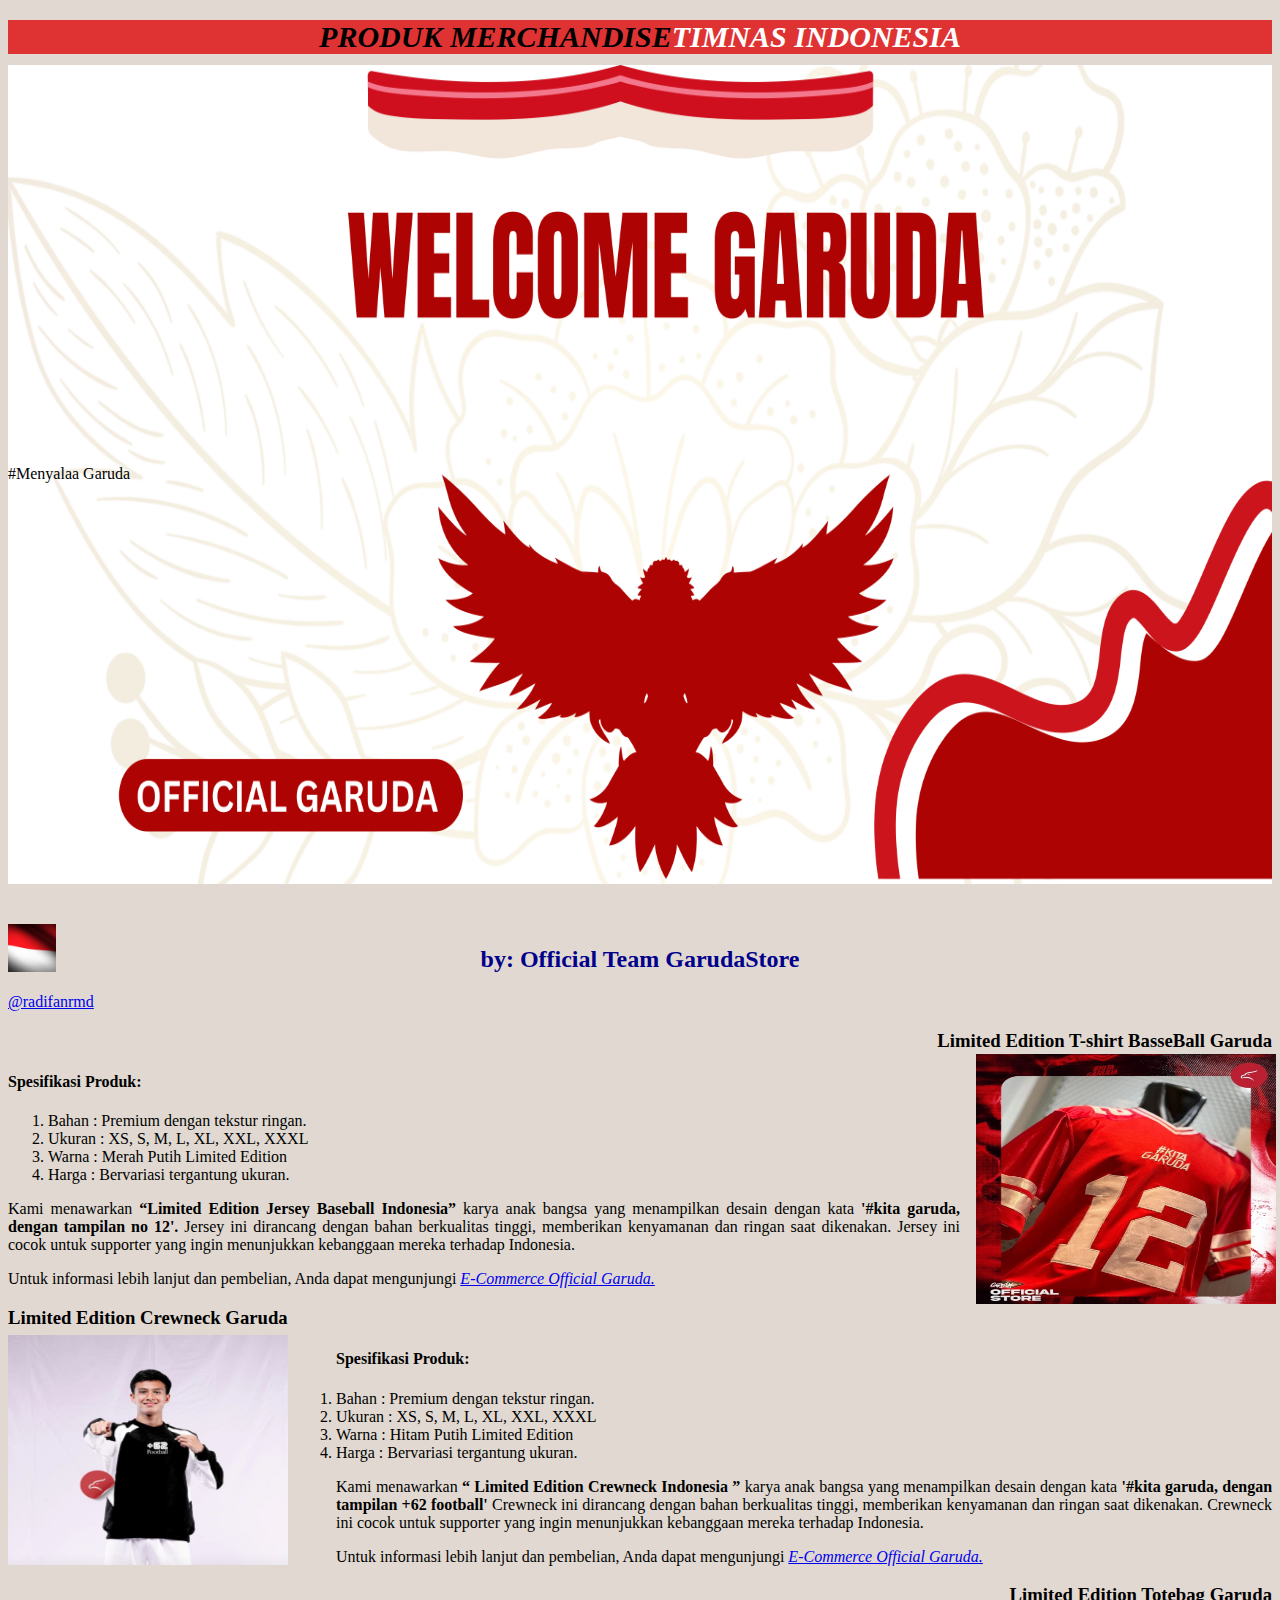
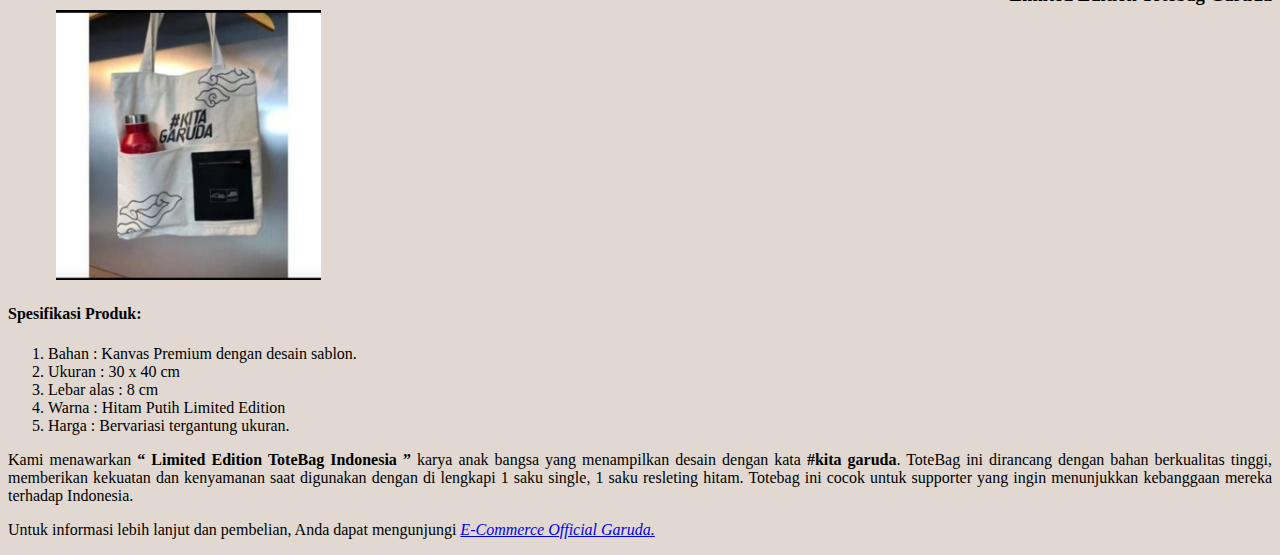
<file: index.html>
<!DOCTYPE html>
<html>
	<head>
		<meta charset="utf-8">
		<meta name="viewport" content="width=device-width, initial-scale=1">
		<link rel="icon" type="image/x-icon" href="images/LogoGarudaStore.png">
		<title>Official Garuda Store</title>

		<!-- ini style -->
		<style>
			body{
				text-align: justify;				background-color: #E1D9D1;
				}

			.gambar1{
				float:right;
				padding: 1rem;
				margin-top: -35px;
				margin-right: -20px;
			}
			.gambar2{
				float: left;
				padding-right: 3rem;
				margin-top: -15px;			
				}

			.gambar3{
				display:flex;
				align-items: center;
				margin-right: 20rem;
				margin-top: -15px;
				padding-left: 3rem;	
			}

			.header h1{
				font-family: "Fira Sans";
				}

		</style>

		<!-- ini link untuk ganti gaya font -->

		<link rel="preconnect" href="https://fonts.googleapis.com">
		<link rel="preconnect" href="https://fonts.gstatic.com" crossorigin>
		<link href="https://fonts.googleapis.com/css2?family=Fira+Sans:ital,wght@0,100;0,200;0,300;0,400;0,500;0,600;0,700;0,800;0,900;1,100;1,200;1,300;1,400;1,500;1,600;1,700;1,800;1,900&family=Roboto:ital,wght@0,100;0,300;0,400;0,500;0,700;0,900;1,100;1,300;1,400;1,500;1,700;1,900&display=swap" rel="stylesheet">
		<link rel="stylesheet" href="">
		<!-- HTML css --> 
		<link rel="stylesheet" type="text/css" type="latarbackground" href="style/style.css">
		<link rel="stylesheet" href="style/style.css">
	</head>

	<body>
		<nav class="navbar">
			<div class="head">
				<h1 align="center" style="background-color: rgb(223, 51, 51);" style="color: red;"><em>PRODUK MERCHANDISE<span style="color: #ffffff;">TIMNAS INDONESIA</span></em></h1>
			</div>
		</nav>
		

		<!-- HTML CSS cover -->
		<section>
			<div class="home">
				<p>#Menyalaa Garuda</p>
			</div>
		</section>	

		<section>
			<div class="gif.garuda">
				<img src="images/giphy.webp" alt="gif garuda" style="width:48px;height:48px;">
			</div>
		</section>

		<section>				
			<div> 
				<h2 align="center"> by: Official Team GarudaStore</h2>
				<a align-items="center" href="https://www.instagram.com/radifanrmd/profilecard/?igsh=ZGdxc2VhZDJuN3pt" target="_blank">@radifanrmd</a>
		</section>
		<section>	
				<div class="BsB">
						<div class="header1">
						<h3 align="right" >Limited Edition T-shirt BasseBall Garuda</h3>
						</div>
					<div class="product">
						<div class="gambar1">
							<a href=" https://id.shp.ee/EApTBRm " target="_blank">
								<img src="images/BasseBall.jpg" alt="BaseballGaruda" title="BaseballGaruda" width="300px" height="250px">
							</a>		
						</div>
						<div class="spek">
							<h4>Spesifikasi Produk:</h4>
							<ol>
								<li>Bahan 		: Premium dengan tekstur ringan. </li>
								<li>Ukuran		: XS, S, M, L, XL, XXL, XXXL</li>
								<li>Warna		: Merah Putih Limited Edition</li>
								<li>Harga 		: Bervariasi tergantung ukuran.</li>
							</ol>
						</div>
						<div class="penutup1"> 
 							<p>Kami menawarkan <strong> <q>Limited Edition Jersey Baseball Indonesia</q></strong> karya anak bangsa yang menampilkan desain dengan kata <b>'#kita garuda, dengan tampilan no 12'.</b> Jersey ini dirancang dengan bahan berkualitas tinggi, memberikan kenyamanan dan ringan saat dikenakan. Jersey ini cocok untuk supporter yang ingin menunjukkan kebanggaan mereka terhadap Indonesia.</p>
 							<p> Untuk informasi lebih lanjut dan pembelian, Anda dapat mengunjungi <a href="https://linktr.ee/officialgarudastore?utm_source=linktree_profile_share&ltsid=f9a1b168-54a3-44de-807d-81b8831d195e" target="_blank"> <i>E-Commerce Official Garuda.</i> </a> </p> 	
 						</div> 	
					</div>
				</div>

				<div class="CrwN">
						<div class="header2">
						<h3> Limited Edition Crewneck Garuda</h3>
						</div>
					<div class="product">
						<div class="gambar2">
							<a href="https://vt.tokopedia.com/t/ZS2vJpPjH/" target="_blank">
								<img src="images/CrewNeck.jpg" alt="Crewneck" title="CrewneckGaruda" width="280px" height="230px">	
							</a>		
						</div>
						<div class="spek">
							<h4>Spesifikasi Produk:</h4>
							<ol>
								<li>Bahan 		: Premium dengan tekstur ringan. </li>
								<li>Ukuran		: XS, S, M, L, XL, XXL, XXXL</li>
								<li>Warna		: Hitam Putih Limited Edition</li>
								<li>Harga 		: Bervariasi tergantung ukuran.</li>
							</ol>
						</div>
						<div class="penutup2"> 
 							<p>Kami menawarkan <strong> <q> Limited Edition Crewneck Indonesia </q>
 							</strong> karya anak bangsa yang menampilkan desain dengan kata <b>'#kita garuda, dengan tampilan +62 football'</b> Crewneck ini dirancang dengan bahan berkualitas tinggi, memberikan kenyamanan dan ringan saat dikenakan. Crewneck ini cocok untuk supporter yang ingin menunjukkan kebanggaan mereka terhadap Indonesia.</p> 	 
							<p>Untuk informasi lebih lanjut dan pembelian, Anda dapat mengunjungi <a href="https://linktr.ee/officialgarudastore?utm_source=linktree_profile_share&ltsid=f9a1b168-54a3-44de-807d-81b8831d195e" target="_blank"> <i> E-Commerce Official Garuda.</i> </a> </p>
						</div>
					</div>
				</div>

				<div class="TbG">
					<div class="header">
						<h3 align="right"> Limited Edition Totebag Garuda</h3>
					</div>
					<div class="product">
						<div class="gambar3">
							<a href="https://tokopedia.link/hIYDVa9XvNb" target="_blank">
								<img src="images/ToteBag.jpg" alt="ToteBagaruda" title="ToteBagaruda" width="265px" height="270px"> 
							</a>			
						</div>
						<div class="spek">
							<h4>Spesifikasi Produk:</h4>
							<ol>
								<li>Bahan 		: Kanvas Premium dengan desain sablon. </li>
								<li>Ukuran		: 30 x 40 cm</li>
								<li>Lebar alas 	: 8 cm</li>
								<li>Warna		: Hitam Putih Limited Edition</li>
								<li>Harga 		: Bervariasi tergantung ukuran.</li>
							</ol>
						</div>
						<div class="penutup"> 
 							<p>Kami menawarkan <strong> <q> Limited Edition ToteBag Indonesia </q>
 							</strong> karya anak bangsa yang menampilkan desain dengan kata <b>#kita garuda</b>. ToteBag ini dirancang dengan bahan berkualitas tinggi, memberikan kekuatan dan kenyamanan saat digunakan dengan di lengkapi 1 saku single, 1 saku resleting hitam. Totebag ini cocok untuk supporter yang ingin menunjukkan kebanggaan mereka terhadap Indonesia.</p>
 							<p>Untuk informasi lebih lanjut dan pembelian, Anda dapat mengunjungi <a href="https://linktr.ee/officialgarudastore?utm_source=linktree_profile_share&ltsid=f9a1b168-54a3-44de-807d-81b8831d195e" target="_blank"> <i> E-Commerce Official Garuda. </i> </a> </p> 	
 						</div> 	
					</div>
				</div>
				<div class="tabel">
				</div>
			</main>
		</section>
	</body>
</html>
</file>
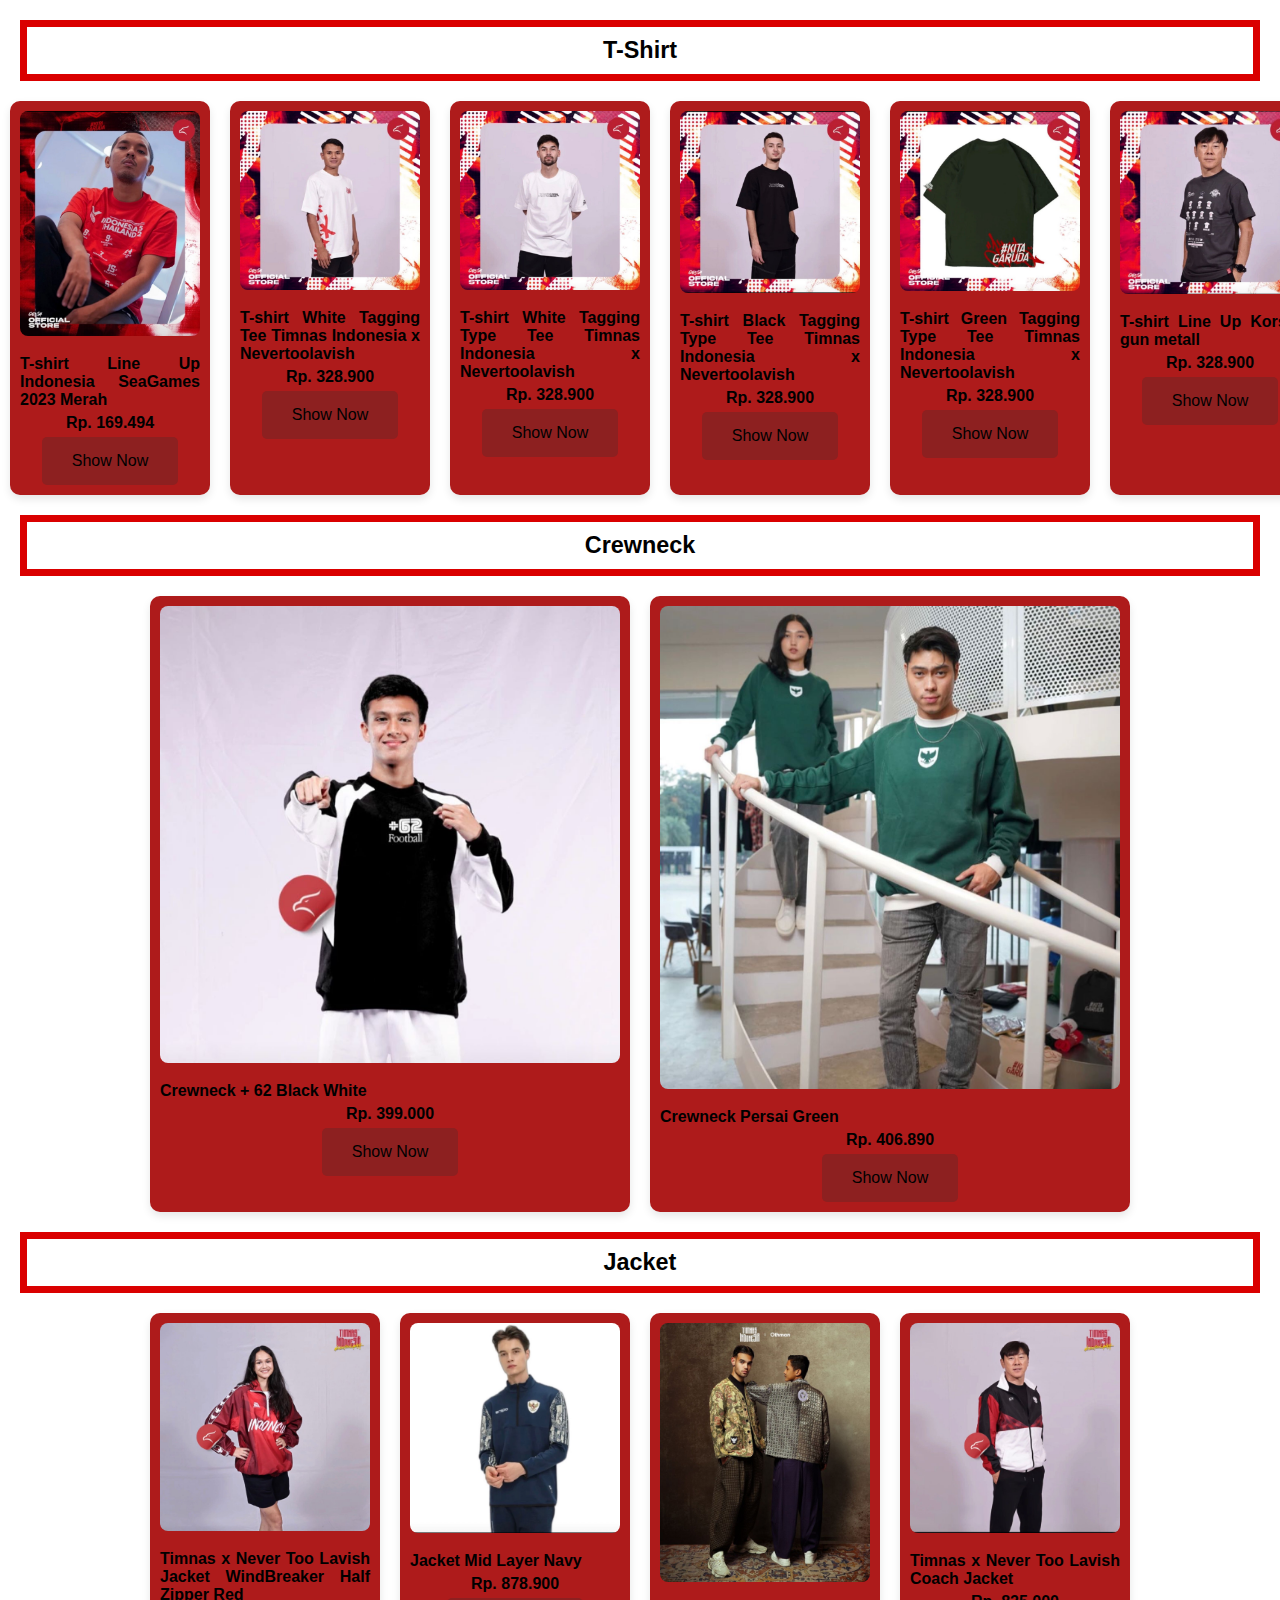
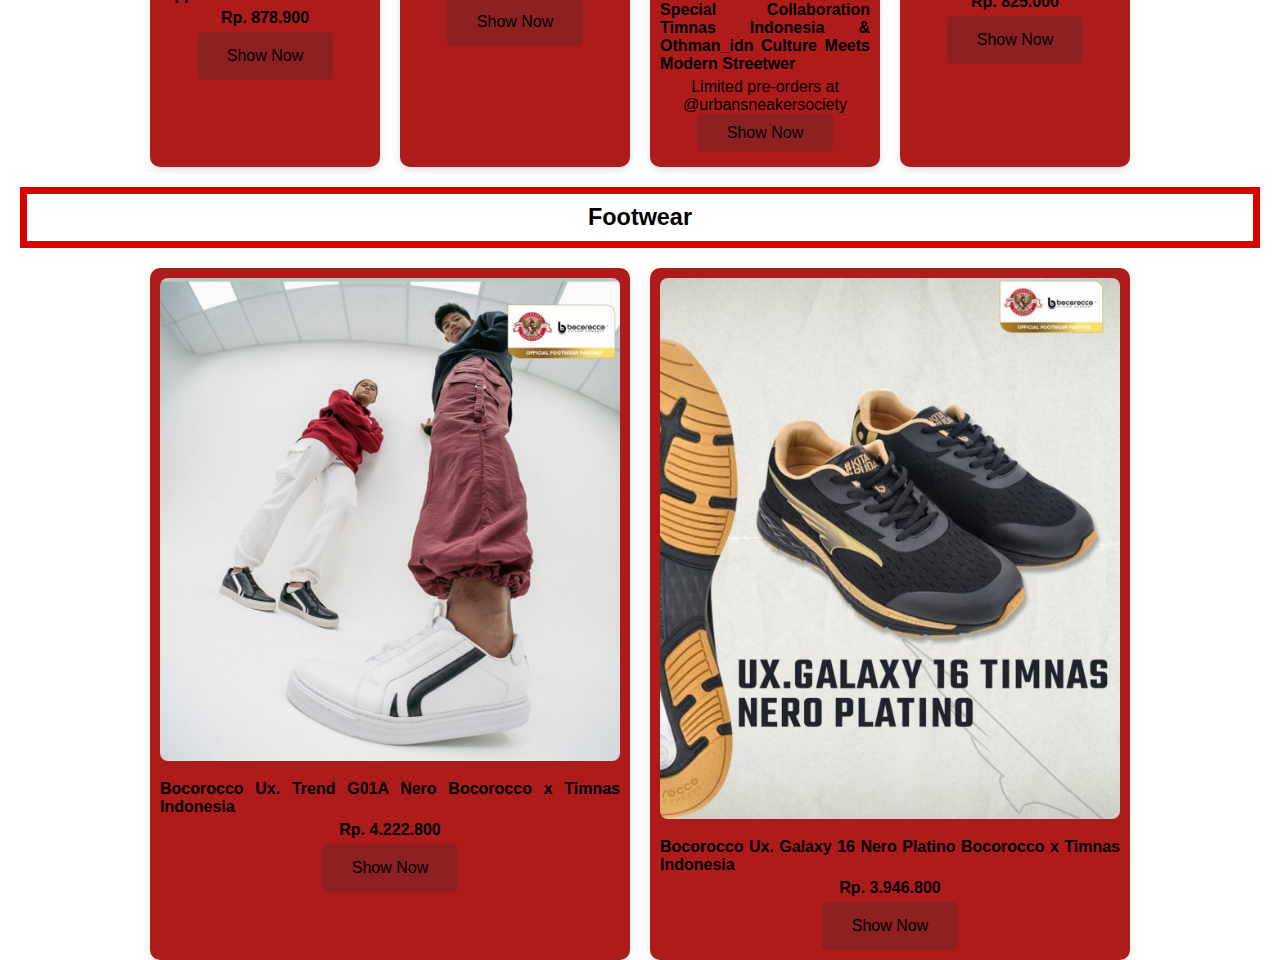
<file: kontenUTS.html>
<!DOCTYPE html>
<html lang="en">
<head>
    <meta charset="UTF-8">
    <meta name="viewport" content="width=device-width, initial-scale=1.0">
    <title>Official GarudaStore</title>
    <link rel="stylesheet" href="style/UTS Rg.css">
    <link rel="preconnect" href="https://fonts.googleapis.com">
	<section> <!--T-Shirt-->
        <div class="T-Shirt" id="T-Shirt">
            <h3 style="align-items: center;"><b>T-Shirt</b></h3>
        </div>
        <div class="box-T-Shirt">
            <div class="boxT">
                <div class="box-itemT">
                    <img src="images/T-shirt merah.jpg" alt="T-shirt">
                        <p style="text-align: justify;"><b>T-shirt Line Up Indonesia SeaGames 2023 Merah</b></p>
                        <p><b>Rp. 169.494</b></p>
                    <a href="https://tokopedia.link/I65QM9udfOb">
                        <p style="text-align: center;">Show Now</p>
                    </a>
                </div>
                <div class="box-itemT">
                    <img src="images/T-shirt putih.jpg" alt="T-shirt">
                        <p style="text-align: justify;"><b>T-shirt White Tagging Tee Timnas Indonesia x Nevertoolavish</b></p>
                        <p><b>Rp. 328.900</b></p>
                    <a href="https://tokopedia.link/33vUxVIefOb">
                        <p style="text-align: center;">Show Now</p>
                    </a>
                </div>
                <div class="box-itemT">
                    <img src="images/T-shirt putih2.jpg" alt="T-shirt">
                        <p style="text-align: justify;"><b>T-shirt White Tagging Type Tee Timnas Indonesia x Nevertoolavish</b></p>
                        <p><b>Rp. 328.900</b></p>
                    <a href="https://tokopedia.link/aljms7XefOb">
                        <p style="text-align: center;">Show Now</p>
                    </a>
                </div>
                <div class="box-itemT"> 
                    <img src="images/T-shirt hitam.jpg" alt="T-shirt">
                        <p style="text-align: justify;"><b>T-shirt Black Tagging Type Tee Timnas Indonesia x Nevertoolavish</b></p>
                        <p><b>Rp. 328.900</b></p>
                    <a href="https://tokopedia.link/7pHZteCffOb">
                        <p style="text-align: center;">Show Now</p>
                    </a>
                </div> 
                <div class="box-itemT"> 
                    <img src="images/T-shirt hijau.jpg" alt="T-shirt">
                        <p style="text-align: justify;"><b>T-shirt Green Tagging Type Tee Timnas Indonesia x Nevertoolavish</b></p>
                        <p><b>Rp. 328.900</b></p>
                    <a href="https://tokopedia.link/YQLhGgKffOb">
                        <p style="text-align: center;">Show Now</p>
                    </a>
                </div>
                <div class="box-itemT"> 
                    <img src="images/T-shirt abu.jpg" alt="T-shirt">
                        <p style="text-align: justify;"><b>T-shirt Line Up Korsel gun metall</b></p>
                        <p><b>Rp. 328.900</b></p>
                    <a href="https://tokopedia.link/nqfbiH2gfOb">
                        <p style="text-align: center;">Show Now</p>
                    </a>
                </div>
            </div>
        </div>

    </section>
    <section> <!-- Crewneck -->
        <div class="Crewneck" id="Crewneck">
            <h3 style="align-items: center;"><b>Crewneck</b></h3>
        </div>
        <div class="box-Crewneck">
            <div class="boxC">
                <div class="box-itemC">
                    <img src="images/CrewNeck.jpg" alt="Crewneck">
                        <p style="text-align: justify;"><b>Crewneck + 62 Black White</b></p>
                        <p><b>Rp. 399.000</b></p>
                    <a href="https://tokopedia.link/RG5WAJBtgOb">
                        <p style="text-align: center;">Show Now</p>
                    </a>
                </div>
            </div>
            <div class="boxC">
                <div class="box-itemC">
                    <img src="images/Crewneck (2).jpg" alt="Crewneck">
                        <p style="text-align: justify;"><b>Crewneck Persai Green</b></p>
                        <p><b>Rp. 406.890</b></p>
                    <a href="https://tokopedia.link/yUX3c6HtgOb">
                        <p style="text-align: center;">Show Now</p>
                    </a>
                </div>
            </div>
        </div>
    </section>
    <section> <!-- Jacket -->
        <div class="Jacket" id="Jacket">
            <h3 style="align-items: center;"><b>Jacket</b></h3>
        </div>
        <div class="box-Jacket">
            <div class="boxJ">
                <div class="box-itemJ">
                    <img src="images/Jaket merah.jpg" alt="Jacket">
                        <p style="text-align: justify;"><b>Timnas x Never Too Lavish Jacket WindBreaker Half Zipper Red</b></p>
                        <p><b>Rp. 878.900</b></p>
                    <a href="https://tokopedia.link/vGos1WrxgOb">
                        <p style="text-align: center;">Show Now</p>
                    </a>
                </div>
            </div>
            <div class="boxJ">
                <div class="box-itemJ">
                    <img src="images/Jaket pemain.jpg" alt="Jacket">
                        <p style="text-align: justify;"><b>Jacket Mid Layer Navy</b></p>
                        <p><b>Rp. 878.900</b></p>
                    <a href="https://tokopedia.link/nugXfcMxgOb">
                        <p style="text-align: center;">Show Now</p>
                    </a>
                </div>
            </div>
            <div class="boxJ">
                <div class="box-itemC">
                    <img src="images/Jaket batik.jpg" alt="Jacket">
                        <p style="text-align: justify;"><b>Special Collaboration Timnas Indonesia & Othman_idn Culture Meets Modern Streetwer</b></p>
                    <p>Limited pre-orders at @urbansneakersociety 
                    <a href="https://www.instagram.com/urbansneakersociety?igsh=MTgzNTA1ZXB5cmR2Zg==">Show Now</p></a>
                </div>
            </div>
            <div class="boxJ">
                <div class="box-itemJ">
                    <img src="images/Jaket STY.jpg" alt="Jacket">
                        <p style="text-align: justify;"><b>Timnas x Never Too Lavish Coach Jacket</b></p>
                        <p><b>Rp. 825.000</b></p>
                    <a href="https://tokopedia.link/xsTzSWBxgObx">
                        <p style="text-align: center;">Show Now</p>
                    </a>
                </div>
            </div>
        </div>
    </section>
    <section> <!-- Footwear -->
        <div class="Footwear" id="Footwear">
            <h3 style="align-items: center;"><b>Footwear</b></h3>
        </div>
        <div class="box-Footwear">
            <div class="boxF">
                <div class="box-itemF">
                    <img src="images/FootwearTEM.jpg" alt="Footwear">
                        <p style="text-align: justify;"><b>Bocorocco Ux. Trend G01A Nero Bocorocco x Timnas Indonesia</b></p>
                        <p><b>Rp. 4.222.800</b></p>
                    <a href="https://tokopedia.link/j3I5oymRiOb">
                        <p style="text-align: center;">Show Now</p>
                    </a>
                </div>
            </div>
            <div class="boxF">
                <div class="box-itemF">
                    <img src="images/FootwearKUNI.jpg" alt="Footwear">
                        <p style="text-align: justify;"><b>Bocorocco Ux. Galaxy 16 Nero Platino Bocorocco x Timnas Indonesia</b></p>
                        <p><b>Rp. 3.946.800</b></p>
                    <a href="https://tokopedia.link/83IKJyaRiOb">
                        <p style="text-align: center;">Show Now</p>
                    </a>
                </div>
            </div>
        </div>
    </section>
</file>
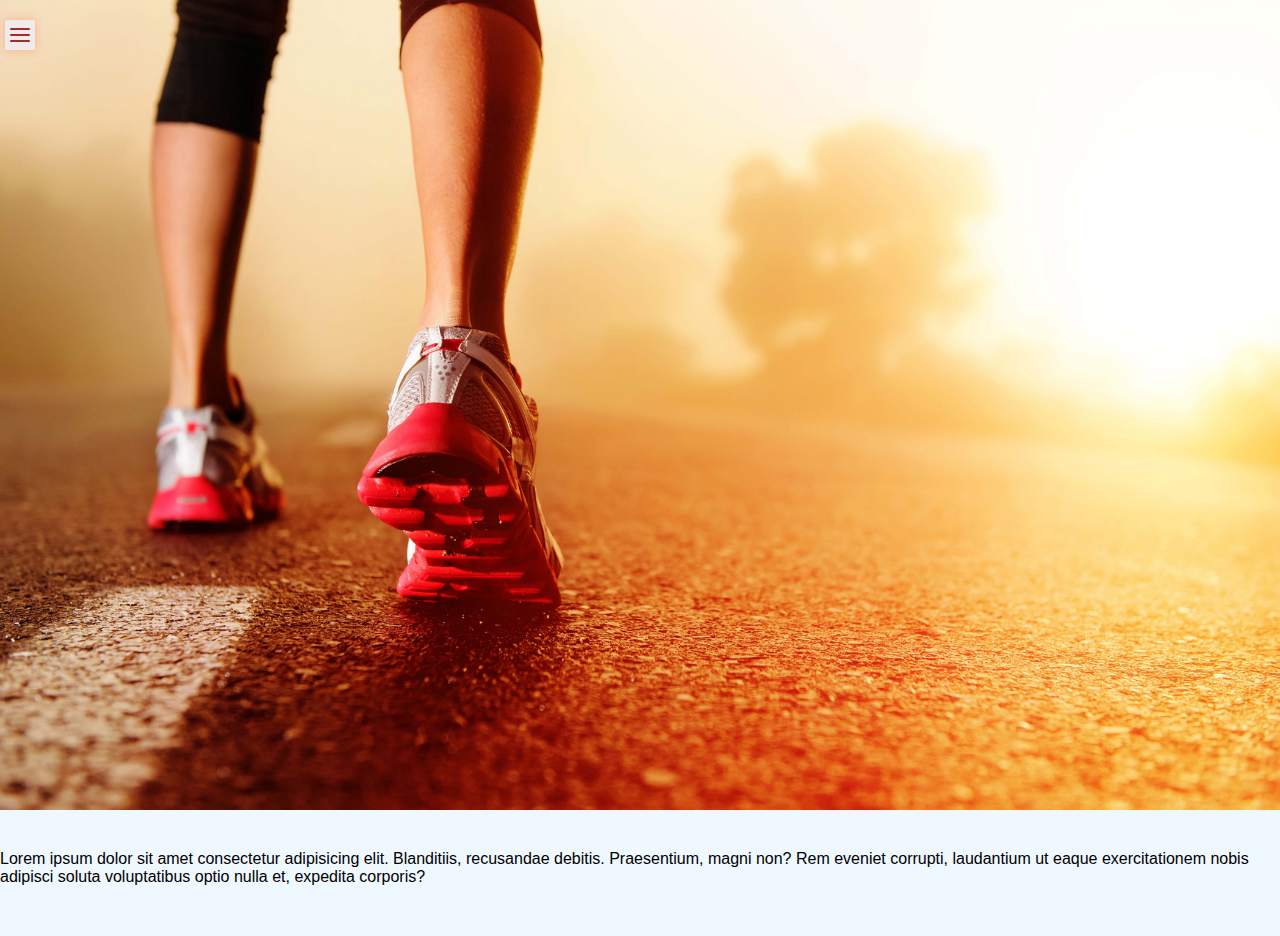
<file: sidebar.html>
<!DOCTYPE html>
<html lang="en">
<head>
    <meta charset="UTF-8">
    <meta name="viewport" content="width=device-width, initial-scale=1.0">
    <link rel="stylesheet" href="style/sidebar.css">
    <link rel="stylesheet" href="https://cdnjs.cloudflare.com/ajax/libs/font-awesome/6.6.0/css/all.min.css">

    <link rel="preconnect" href="https://fonts.googleapis.com">
    <link rel="preconnect" href="https://fonts.gstatic.com" crossorigin>
    <!-- <link href="https://fonts.googleapis.com/css2?family=Artifika&family=Jersey+25&display=swap" rel="stylesheet"> -->
        
    <link rel="preconnect" href="https://fonts.googleapis.com">
    <link rel="preconnect" href="https://fonts.gstatic.com" crossorigin>
    <!-- <link href="https://fonts.googleapis.com/css2?family=Kumar+One&display=swap" rel="stylesheet"> -->
    <title>Sidebar</title>
</head>
<body>
   
    <label>
        <input type="checkbox" id="check">
                <div class="toggle" id="toggle">
                    <span class="top_line common"></span>
                    <span class="middle_line common"></span>
                    <span class="bottom_line common"></span>
                </div>  
                
        <section class="slide" id="slide">
            
            <div class="slide-logo">
                <img src="images/LogoGarudaStore.png" alt="logo">
                <h2>GarudaStore</h2>
            </div>
            <ul>
                <li>
                    <a href="#"><i class="fas fa-tv">
                    </i>Dashboard</a>
                </li>
                <li>
                    <a href="#"><i class="fas fa-user">
                    </i>Profile</a>
                </li>
                <li>
                    <a href="#"><i class="fas fa-store-slash">
                    </i>Shoping</a>
                </li>
                <li>
                    <a href="#"><i class="fa fa-th-large">
                    </i>Category</a>
                </li>
                <li>
                    <a href="#"><i class="fas fa-bell">
                    </i>Notifications</a>
                </li>
                <li>
                    <a href="#"><i class="fas fa-cogs">
                    </i>Settings</a>
                </li>
            </ul>
        </section>
    </label>

    <section>
        <div id="main-content"></div>
        <div class="home">
        </div>
    </section>

    <section>
        <p>Lorem ipsum dolor sit amet consectetur adipisicing elit. Blanditiis, recusandae debitis. Praesentium, magni non? Rem eveniet corrupti, laudantium ut eaque exercitationem nobis adipisci soluta voluptatibus optio nulla et, expedita corporis?</p>
    </section>
    <script src="script.js"></script>
</body>
</html>
</file>
<file: style/style.css>
h2 	{
	color:darkblue;
	margin-top: -30px;
	}

h1 	{
	font-size: 30px;
	}
.home {
	min-height: 100vh;
	display: flex;
	align-items: center;
	background-image: url('../images/latar.png');
	background-repeat: no-repeat;
	background-size: cover;
	background-position: center;
	background-size: 100% 91%;
	margin-top: -50px;
	flex-wrap: wrap;
	}
.gif.garuda{
	position: fixed; align: left
}
table, th, td {
  border: 1px solid black;
  border-collapse: collapse;
  border-style:solid
}

#radipan {
	font-size: 50em;
}
</file>
<file: style/UTS Rg.css>
*{
    margin: 0;
    padding: 0;
    font-family: 'Lucida Sans', 'Lucida Sans Regular', 'Lucida Grande', 'Lucida Sans Unicode', Geneva, Verdana, sans-serif;
}

/* Cover */
.header{
    min-height: 100vh;
    width: 100%;
    background-image: url(../images/run.jpg);
    background-position: center;
    background-size: cover;
    padding-top: -50px;
    position: relative;
}

.slider__item a image{
    min-height: 100vh;
    width: 100%;
    background-image: url(/images/run.jpg);
    background-position: center;
    background-size: cover;
    padding-top: -50px;
    position: relative;
}

/* Home */
.text-box{
    width: 50%;
    position: absolute;
    top: 50%;
    left: 46%;
    text-align: center;
}
.text-box h1{
    font-size: 62px;
}
.text-box p{
    font-size: -30 px;
}

.header ul{
    background-color: rgb(255, 255, 255);
    color: rgb(185,33,50); 
    border: none;
    padding: 8px 2px;
    border-radius: 5px;
    cursor: pointer;
    font-weight: bold;
    transition: background-color 0.3s;
    box-sizing: border-box;

}

/* Reset default styling */
* {
    margin: 0;
    padding: 0;
    box-sizing: border-box;
}

/* Sidebar styling*/

/* Navbar styling */
.navbar {
    margin-top: -20px;
    display: flex;
    height: 80px;
    align-items: center;
    justify-content: space-between;
    padding: 10px 30px;
    font-family: Arial, sans-serif;
    background-color:rgb(0, 0, 0);
}

.logo {
    color: white;
    font-size: 24px;
    font-weight: bold;
    margin-left: 15px;
}
.nav-links {
    display: flex;
    list-style: none;
    padding-right:30px ;
    
}
.nav-links li {
    padding:0 20px 0 20px;
    position: relative; 
    text-align: center;
    font-family:'Franklin Gothic Medium', 'Arial Narrow', Arial, sans-serif;
}
.nav-links li a {
    color: rgb(0, 0, 0);
    text-decoration: none;
    padding: 10px 20px;
    display: block;
    font-family:'Franklin Gothic Medium', 'Arial Narrow', Arial, sans-serif;
}
.nav-links li a:hover {
    background-color:rgb(185,33,50);
    border-radius: 5px;
}

/* Menu Dropdown */
.dropdown {
    position: relative;
    display: inline-block;
    justify-content: center;
    align-items: center;
}
.dropdown-content {
    display: none;
    position: absolute;
    min-width: 180px;
    box-shadow: 0px 8px 16px rgba(0, 0, 0, 0.2);
    z-index: 1;
    border-radius: 5px;
    background-color: rgb(255, 255, 255);
    opacity: 0.85;
}
.dropdown-content a {
    color: white;
    padding: 10px 15px;
    text-decoration: none;
    display: block;
    white-space: nowrap;
    
}
.dropdown-content a:hover { 
    background-color: rgb(185,33,50);
} 
.dropdown:hover .dropdown-content {
    display: block;
}
.dropbtn { 
    border: none;
    cursor: pointer;
}

/* style Button */
.nav-buttons {
    display: flex;
    gap: 10px;
}
.nav-buttons button {
    background-color: white;
    color: rgb(185,33,50);
    border: none;
    padding: 8px 15px;
    border-radius: 5px;
    cursor: pointer;
    font-weight: bold;
    transition: background-color 0.3s;
}
.nav-buttons button:hover {
    background-color: rgb(185,33,50);
    color: white;
}

/* Nav Logo */
nav img{
    width: 60px;
    height: 60px;
    border-radius: 50%;
    margin-left: 50px;
}

html{
    scroll-behavior: smooth;
}

/* Teks Berjalan */
.marquee-container {
    overflow: hidden;
    white-space: nowrap;
    box-sizing: border-box;
    border: 2px solid rgb(185,33,50);
    padding: 10px;
    background-color: #fafafa;
}
.marquee-text {
    display: inline-block;
    font-size: 24px;
    color: rgb(185,33,50);
    animation: marquee 30s linear infinite;
}
@keyframes marquee {
    0% { transform: translateX(100%); }
    100% { transform: translateX(-100%); }
} 

/* Sidebar */
.slide{
    position: fixed;
    height: 100%;
    width: 170px;
    display: flex;
    flex-direction: column;
    overflow-y: auto;
    position: fixed;
    background-color: rgb(0, 0, 0);
    transition: 0.5s ease;
    transform: translateX(-180px);
    padding: 8px 22px;
    min-height: 100vh;
    top: -10px;
    z-index: 999999;
}

.slide li a:hover {
    color: rgb(185,33,50);
    border-radius: 4px;
}

.slide-logo img{
    margin-top: 10px;
    margin-left: 3rem;
    width: 50px;
    border-radius: 50%;
}

.slide ul {
    margin-top: 60px;
}
ul li{
    list-style: none;
}

ul li a {
    color: black;
    font-weight: 500;
    top: -10px;
    padding: 20px 2px;
    display: block;
    text-transform: capitalize;
    text-decoration: none;
    transition: 0.3s ease-out;
}

ul li a i {
    width: 4opx;
    text-align: center;
}

.toggle input{
    display: none;
    visibility: hidden;
    -webkit-appearance: none;
}

.toggle{
    position: absolute;
    height: 30px;
    width: 30px;
    top: 20px;
    left: 5px;
    z-index: 100;
    cursor: pointer;
    border-radius: 1px;
    background-color: rgb(240, 234, 234);
    box-shadow: 0 0 10px rgb(185,33,50);
}

.toggle .common {
    position: absolute;
    height: 2px;
    width: 20px;
    background-color: rgb(185,33,50) ;
    border-radius: 50px;
    transition: 0.5s ease;
}

.toggle .top_line{
    top: 30%;
    left: 50%;
    transform: translate(-50%,-50%);
}

.toggle .middle_line{
    top: 50%;
    left: 50%;
    transform: translate(-50%,-50%);
}

.toggle .top_line{
    top: 30%;
    left: 50%;
    transform: translate(-50%,-50%);
}

.toggle .bottom_line{
    top: 70%;
    left: 50%;
    transform: translate(-50%,-50%);
}

#check:checked~section{
    margin-left: 0px;
}
input:checked ~ .toggle .top_line{
    left: 2px;
    top: 14px;
    width: 25px;
    transform: rotate(45deg);
}

input:checked ~ .toggle .bottom_line{
    left: 2px;
    top: 14px;
    width: 25px;
    transform: rotate(-45deg);
}

input:checked ~ .toggle .middle_line{
    opacity: 0;
    transform: translateX(20px);
}

input:checked ~ .slide{
    transform: translateX(0);
}

/*----BERANDA ABOUT----*/
.BERANDA{
    width: 80%;
    margin: auto;
    text-align: center;
    padding-top: 70px;
}
.BERANDA h1{
    font-size: 30px;
}
.BERANDA p{
    font-family: Arial, Helvetica, sans-serif\;;
    font-size: 15px;
    font-weight: 300;
    text-align: justify;
    line-height: 22px;
    padding: 10px;
}
h1{
    font-size: 36px;
    font-weight: 600;
}
.row{
    margin-top: 1%;
    justify-content: space-between;
}    
.BERANDA-col{
    flex-basis: 31%;
    background: rgb(174, 27, 27);
    border-radius: 10px;
    margin-bottom: 5%;
    padding: 20px 12px;
    box-sizing: border-box;
    transition: 0.5s;
}
h3{
    text-align: center;
    font-weight: 600;
    margin: 10px 0;
}
.BERANDA-col:hover{
    box-shadow: 0 0 50px 0px rgba(0,0,0,0.2);
}

/* produk unggulan */
.gambar-body{
    margin: 0;
    padding: 0;
    width: 100%;
    display: flex;
    flex-direction: row;
    align-items: center;
    background: linear-gradient(180deg, rgb(236,213,232) 0%,
    rgb(0, 0, 0)100%);
}

.PU{
    text-align: center;
    border: 7px solid rgb(218, 0, 0);
    margin: 20px;
    box-shadow: 10px;
    outline-offset: 10px;
    font-size: 20px;
}

.gallery{
    width: 100%;
}

.gallery-container{
    align-items: center;
    display: flex;
    margin: 0 auto;
    max-width: 1000px;
    position: relative;
}

.gallery-item{
    height: 200px;
    opacity: 0;
    transition: all 0.3s ease-in-out;
    width: 330px;
    z-index: 0;
    border-radius: 15px;
    background-size: contain;
}

.gallery-item-1{
    left: 15%;
    opacity: .4;
    transform: translateX(-50%);
}

.gallery-item-2, .gallery-item-4{
    height: 250px;
    opacity: 0.8;
    width: 380px;
    z-index: 1;
}

.gallery-item-2{
    left: 30%;
    transform: translateX(-50%);
}

.gallery-item-3{
    box-shadow: -2px 5px 33px 6px rgb(0, 0, 0);
    height: 300px;
    opacity: 1;
    left: 50%;
    transform: translateX(-50%);
    width: 430px;
    z-index: 2;
}

.gallery-item-4{
    left: 70%;
    transform: translateX(-50%);
}

.gallery-item-5{
    left: 85%;
    opacity: .4;
    transform: translateX(-50%);
}

.gallery-controls{
    display: block;
    justify-content: center;
    margin: 25px 0;
    height: 100px;
}

.gallery-controls button{
    background: transparent;
    border: 0;
    cursor: pointer;
    font-size: 30px;
    margin: 0 50px;
    padding: 0 12px;
    text-transform: capitalize;
}

.gallery-controls-button:focus{
    outline: none;
}

.gallery-controls-previous{
    position: relative;
}

.gallery-controls-previous::before{
    border: solid rgb(0, 0, 0);
    border-width: 0 5px 5px 0;
    content: '';
    display: inline-block;
    height: 5px;
    left: -30px;
    padding: 10px;
    position: absolute;
    top: 25%;
    transform: rotate(135deg) translateY(-50%);
    transition: left 0.15s ease-in-out;
    width: 5px;
}

.gallery-controls-previous:hover::before{
    left: -40px;
}

.gallery-controls-next{
    position: relative;
}

.gallery-controls-next::before{
    border: solid rgb(0, 0, 0);
    border-width: 0 5px 5px 0;
    content: '';
    display: inline-block;
    height: 5px;
    padding: 10px;
    position: absolute;
    right: -30px;
    top: 45;
    transform: rotate(-45 deg) translateY(-50%);
    transition: right 0.15s ease-in-out;
    width: 5px;
}

.gallery-controls-next:hover::before{
    right: -40px;
}

.gallery-nav{
    bottom: -15px;
    display: flex;
    justify-content: center;
    list-style: none;
    padding: 0;
    position: absolute;
    width: 100%;
}

.gallery nav li{
    background: #fff;
    border-radius: 50%;
    height: 10px;
    margin: 0 16px;
    width: 10px;
}

.gallery-nav li.gallery-item-selected{
    background: #555;
}


/* Konten T-Shirt */
.T-Shirt{
    text-align: center;
    border: 7px solid rgb(218, 0, 0);
    margin: 20px;
    box-shadow: 10px;
    outline-offset: 10px;
    font-size: 20px;
}
.box-T-Shirt {
    display: flex;
    align-items: left;
    position: relative;
    width: 100%;
    max-width: 10000px;
    margin: auto;
}
.boxT {
    display: flex;
    width: 100%;
}
.box-itemT {
    min-width: 200px;
    text-align: center;
    margin: 0 10px;
    padding: 10px;
    background-color: rgb(174, 27, 27);
    box-shadow: 0 4px 8px rgba(0,0,0,0.1);
    border-radius: 10px;
}
.box-itemT img {
    max-width: 100%;
    border-radius: 8px;
    margin-bottom: 10px;
}
.box-itemT p {
    margin: 5px 0;
}

/* Crewneck */
.Crewneck{
    text-align: center;
    border: 7px solid rgb(218, 0, 0);
    margin: 20px;
    box-shadow: 10px;
    outline-offset: 10px;
    font-size: 20px;
}
.box-Crewneck {
    display: flex;
    align-items: left;
    position: relative;
    width: 100%;
    max-width: 1000px;
    margin: auto;
}
.boxC {
    display: flex;
    /* overflow: hidden;  */
    /* width: 100%; */
}
.box-itemC {
    min-width: 200px;
    text-align: center;
    margin: 0 10px;
    padding: 10px;
    background-color: rgb(174, 27, 27);
    box-shadow: 0 4px 8px rgba(0,0,0,0.1);
    border-radius: 10px;
}
.box-itemC img {
    max-width: 100%;
    border-radius: 8px;
    margin-bottom: 10px;
}
.box-itemC p {
    margin: 5px 0;
}

/* Jacket */
.Jacket{
    text-align: center;
    border: 7px solid rgb(218, 0, 0);
    margin: 20px;
    box-shadow: 10px;
    outline-offset: 10px;
    font-size: 20px;
}
.box-Jacket {
    display: flex;
    align-items: left;
    position: relative;
    width: 100%;
    max-width: 1000px;
    margin: auto;
}
.boxJ {
    display: flex;
    /* overflow: hidden;  */
    /* width: 100%; */
}
.box-itemJ {
    min-width: 200px;
    text-align: center;
    margin: 0 10px;
    padding: 10px;
    background-color: rgb(174, 27, 27);
    box-shadow: 0 4px 8px rgba(0,0,0,0.1);
    border-radius: 10px;
}
.box-itemJ img {
    max-width: 100%;
    border-radius: 8px;
    margin-bottom: 10px;
}
.box-itemJ p {
    margin: 5px 0;
}

/* Footwear */
.Footwear{
    text-align: center;
    border: 7px solid rgb(218, 0, 0);
    margin: 20px;
    box-shadow: 10px;
    outline-offset: 10px;
    font-size: 20px;
}
.box-Footwear {
    display: flex;
    align-items: left;
    position: relative;
    width: 100%;
    max-width: 1000px;
    margin: auto;
}
.boxF {
    display: flex;
    /* overflow: hidden;  */
    /* width: 100%; */
}
.box-itemF {
    min-width: 200px;
    text-align: center;
    margin: 0 10px;
    padding: 10px;
    background-color: rgb(174, 27, 27);
    box-shadow: 0 4px 8px rgba(0,0,0,0.1);
    border-radius: 10px;
}
.box-itemF img {
    max-width: 100%;
    border-radius: 8px;
    margin-bottom: 10px;
}
.box-itemF p {
    margin: 5px 0;
}
/* .button kanan kiri{
    background-color: #e74c3c;
    color: white;
    border: none;
    padding: 15px;
    font-size: 20px;
    cursor: pointer;
    border-radius: 50%;
    position: absolute;
    top: 50%;
    transform: translateY(-50%);
}

.left {
    left: -25px;
}

.right {
    right: -25px;
}*/

/* Nav Footer */
.footer {
    background-color: #000000;
    color: #fff;
    padding: 5px 0px 10px 0px;
}
.footer-container {
    display: flex;
    flex-wrap: wrap;
    justify-content: space-between;
}
.footer-section {
    flex: 1;
    min-width: 200px;
    margin: 10px;
}
.footer-section h3 {
    font-size: 16px;
    margin-bottom: 15px;
    text-align: left;
}
.footer-section ul {
    list-style: none;
    padding: 0;
}
.footer-section ul li {
    margin-bottom: 8px;
}
.footer-section ul li a {
    color: #fff;
    text-decoration: none;
    transition: color 0.3s;
}
.footer-section ul li a:hover {
    color: rgb(185,33,50);
}
.signup-section p {
    font-size: 14px;
    margin-bottom: 10px;
}
.signup-form {
    display: flex;
    margin-bottom: 10px;
}
.signup-form input {
    padding: 8px;
    flex: 1;
    border: none;
    border-radius: 4px 0 0 4px;
    outline: none;
}
.signup-form button {
    padding: 8px 20px;
    background-color: rgb(185,33,50);
    color: white;
    border: none;
    border-radius: 0 4px 4px 0;
    cursor: pointer;
    transition: background-color 0.3s;
}
.signup-form button:hover {
    background-color: rgb(206, 39, 39);
}
.footer-bottom {
    border-top: 1px solid #fffbfb;
    padding-top: 15px;
    text-align: center;
    font-size: 12px;
    margin-top: 20px;
}

/* ikon sosmed*/
a {
    text-decoration: none;
}
.social-container {
    color: rgb(206, 39, 39);
    font-family: Arial, sans-serif;
    text-align: center;
}

/* Kontainer ikon sosmed*/
.social-icons {
    display: flex;
    justify-content: center;
    padding-top: -20px;
    gap: 15px;
}
.social-icons p{
    text-align: center;
}

/* style untuk ikon */
.icon {
    left: 8px;
    display: flex;
    background-color: white;
    border-radius: 5px;
    font-size: 25px;
    align-items: center;
    text-align: center;
    transition: transform 0.2s, background-color 0.2s;
}

/* Hover efek saat di klik */
.icon:hover {
    transform: scale(1.1); 
    background-color: rgb(185,33,50);
    color: white;
}
a:link, a:visited{
    background-color: #8d2020; 
    color: rgb(0, 0, 0);
    padding: 10px 30px;
    text-align: center;
    text-decoration: none;
    border-radius: 5px; 
    display: inline-block;
  }
a:hover, a:active {
    background-color: rgb(255, 255, 255);
  }
</file>
<file: style/sidebar.css>
*{
    margin: 0;
    padding: 0;
    box-sizing: border-box;
    font-family: Arial, Helvetica, sans-serif;
    
}

body{
    background-color: aliceblue;
}

.main-content{
    margin-left: 180px;
    transition: 0.5s;
}

.main-content.open{
    margin-left: 0;
}
.home{
    min-height: 100vh;
	display: flex;
	align-items: center;
	background-image: url('../images/run.jpg');
	background-repeat: no-repeat;
	background-size: cover;
	background-position: center;
	background-size: 100% 91%;
	margin-top: -50px;
	flex-wrap: wrap;
}

.slide{
    position: fixed;
    height: 100%;
    width: 180px;
    display: flex;
    flex-direction: column;
    overflow-y: auto;
    position: absolute;
    background-color: aqua;
    transition: 0.5s ease;
    transform: translateX(-180px);
    padding: 8px 22px;
    min-height: 100vh;

}

.slide li a:hover {
    background: mediumaquamarine;
    color: bisque;
    border-radius: 4px;
}


.slide-logo img{
    margin-top: 50px;
    margin-left: 3rem;
    width: 50px;
    border-radius: 50%;
}

ul li{
    list-style: none;
}

ul li a {
    color: black;
    font-weight: 500;
    top: -10px;
    padding: 20px 5px;
    display: block;
    text-transform: capitalize;
    text-decoration: none;
    transition: 0.3s ease-out;

}

ul li a i {
    width: 4opx;
    text-align: center;

}
input{
    display: none;
    visibility: hidden;
    -webkit-appearance: none;
}

.toggle{
    position: absolute;
    height: 30px;
    width: 30px;
    top: 20px;
    left: 5px;
    z-index: 100;
    cursor: pointer;
    border-radius: 2px;
    background-color: rgb(240, 234, 234);
    box-shadow: 0 0 10px rgba(255, 73, 73, 0.3);
    
}

.toggle .common {
    position: absolute;
    height: 2px;
    width: 20px;
    background-color: brown;
    border-radius: 50px;
    transition: 0.5s ease;
}

.toggle .top_line{
    top: 30%;
    left: 50%;
    transform: translate(-50%,-50%);
}

.toggle .middle_line{
    top: 50%;
    left: 50%;
    transform: translate(-50%,-50%);
}

.toggle .top_line{
    top: 30%;
    left: 50%;
    transform: translate(-50%,-50%);
}

.toggle .bottom_line{
    top: 70%;
    left: 50%;
    transform: translate(-50%,-50%);
}

#check:checked~section{
    margin-left: 0px;
}
input:checked ~ .toggle .top_line{
    left: 2px;
    top: 14px;
    width: 25px;
    transform: rotate(45deg);
}

input:checked ~ .toggle .bottom_line{
    left: 2px;
    top: 14px;
    width: 25px;
    transform: rotate(-45deg);
}

input:checked ~ .toggle .middle_line{
    opacity: 0;
    transform: translateX(20px);
}

input:checked ~ .slide{
    transform: translateX(0);
}
</file>
